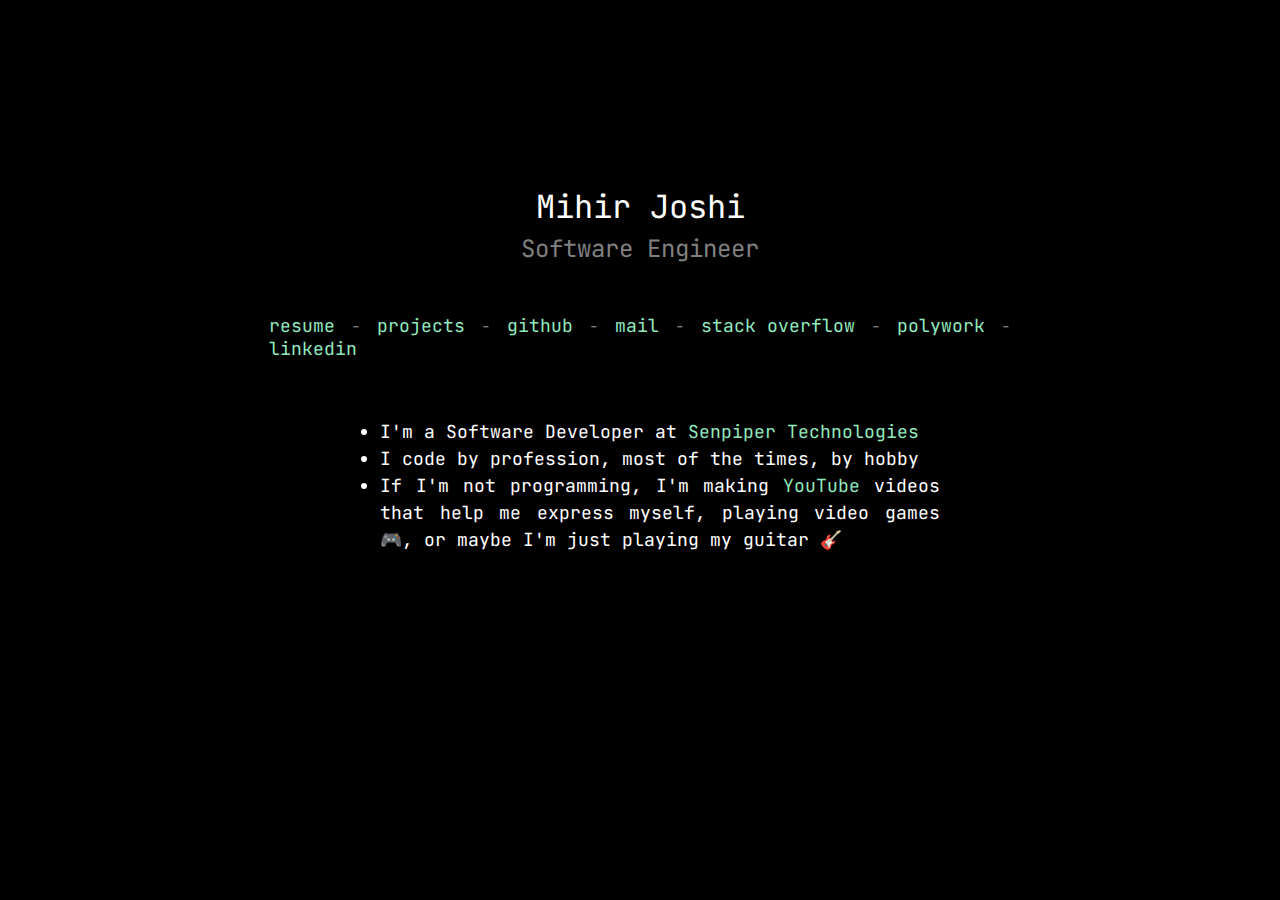
<file: index.html>
<!DOCTYPE html>
<html lang="en">

<head>
    <script async defer data-website-id="75d0d0b9-d510-4161-9fe4-6ad83b2d0631" src="https://umami-production-e487.up.railway.app/umami.js"></script>
    <meta charset="UTF-8">
    <meta http-equiv="X-UA-Compatible" content="IE=edge">
    <meta name="viewport" content="width=device-width, initial-scale=1.0">
    <link rel="icon" href="https://emojipedia-us.s3.dualstack.us-west-1.amazonaws.com/thumbs/120/google/298/direct-hit_1f3af.png">
    <link rel="stylesheet" href="style.css">
    <link rel="preconnect" href="https://fonts.googleapis.com">
    <link rel="preconnect" href="https://fonts.gstatic.com" crossorigin>
    <link href="https://fonts.googleapis.com/css2?family=JetBrains+Mono&display=swap" rel="stylesheet">
    <title>Mihir Joshi</title>
</head>

<body>
    <div class="container">
        <div class="header">
            Mihir Joshi
        </div>
        <div class="subtitle">
            Software Engineer
        </div>
        <div class="links">
            <a href="https://drive.google.com/file/d/1Yb9nNSc1OmSczyks0j35M_FqKj3UzQAi/view?usp=sharing" class="hover-underline-animation">resume</a> -
            <a href="projects.html" class="hover-underline-animation">projects</a> -
            <a href="https://github.com/me-heer" class="hover-underline-animation">github</a> -
            <a href="mailto:mihir67mj@gmail.com" class="hover-underline-animation">mail</a> -
            <a href="https://stackoverflow.com/users/11697770/mihir-joshi" class="hover-underline-animation">stack overflow</a> -
            <a href="https://www.polywork.com/mformihir" class="hover-underline-animation">polywork</a> -
            <a href="https://www.linkedin.com/in/mformihir/" class="hover-underline-animation">linkedin</a>
            </ul>
        </div>
        <div class="about">
            <ul>
                <li>
                    I'm a Software Developer at <a href="https://senpiper.com"
                        class="hover-underline-animation">Senpiper
                        Technologies</a>
                </li>
                <li>
                    I code by profession, most of the times, by hobby
                </li>
                <li>
                    If I'm not programming, I'm making <a href="https://youtube.com/mformotivation"
                    class="hover-underline-animation">YouTube</a> videos that help me express myself, playing video games 🎮,
                    or maybe I'm just playing my guitar 🎸
                </li>
            </ul>
        </div>
    </div>
</body>

</html>
</file>
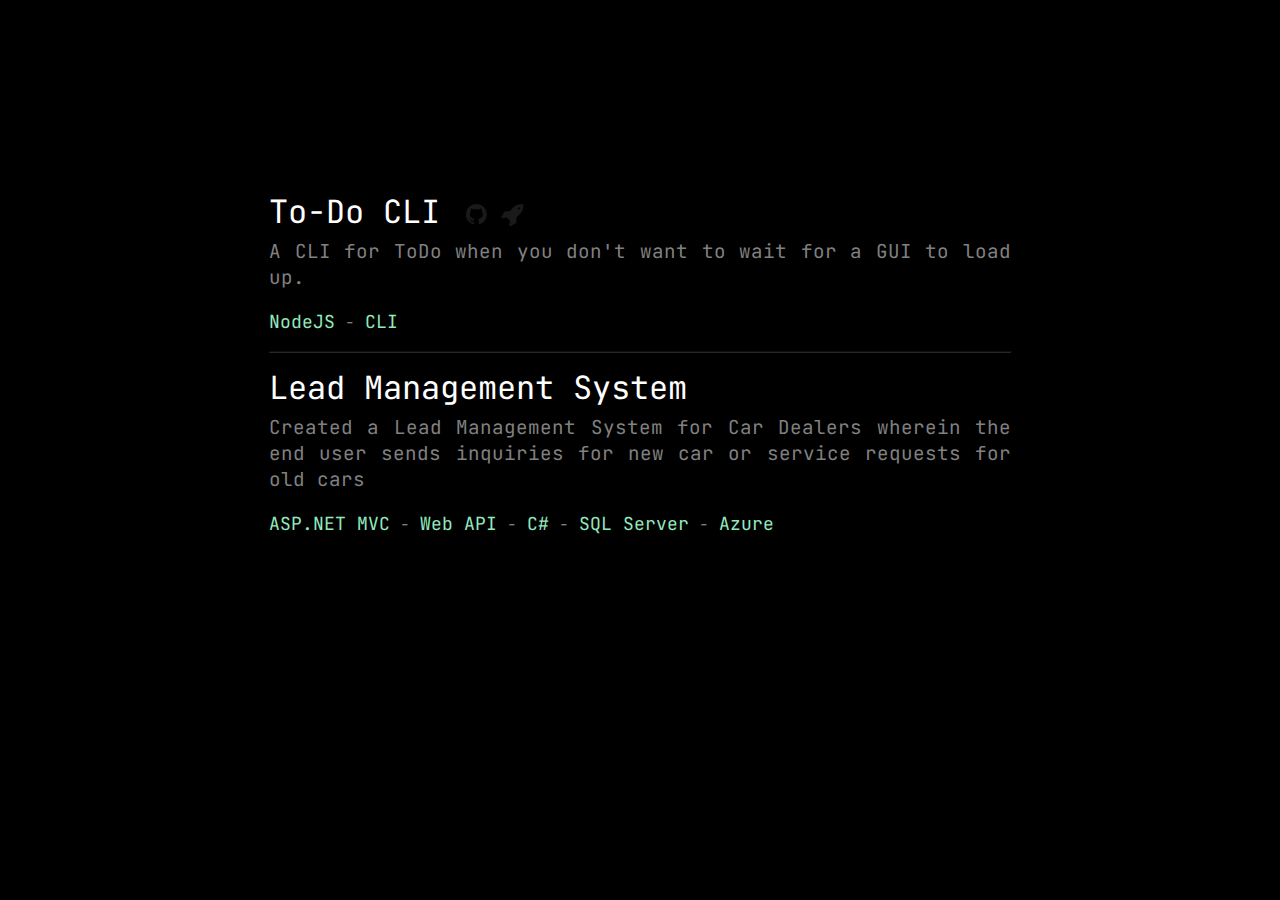
<file: projects.html>
<!DOCTYPE html>
<html lang="en">

<head>
    <meta charset="UTF-8">
    <meta http-equiv="X-UA-Compatible" content="IE=edge">
    <meta name="viewport" content="width=device-width, initial-scale=1.0">
    <link rel="stylesheet" href="project-style.css">
    <link rel="preconnect" href="https://fonts.googleapis.com">
    <link rel="preconnect" href="https://fonts.gstatic.com" crossorigin>
    <link rel="icon" sizes="16x16" href="data:image/svg+xml,<svg xmlns=%22http://www.w3.org/2000/svg%22 viewBox=%220 0 100 100%22><text y=%22.9em%22 font-size=%2290%22>🎯</text></svg>">
    <link href="https://fonts.googleapis.com/css2?family=JetBrains+Mono&display=swap" rel="stylesheet">
    <link rel="stylesheet" href="https://cdnjs.cloudflare.com/ajax/libs/font-awesome/4.7.0/css/font-awesome.min.css">
    <title>Mihir Joshi</title>
</head>

<body>
    <div class="container">
        <!-- Project START -->
        <div class="project-header">
            To-Do CLI
            <a href="https://github.com/mformihir/just-todo-cli"><i class="fa fa-github icon-link"
                    style="font-size: 24px;"></i></a><a href="https://www.npmjs.com/package/just-todo-cli"><i
                    class="fa fa-rocket icon-link" style="font-size: 24px;" aria-hidden="true"></i></a>
        </div>
        <div class="subtitle">
            A CLI for ToDo when you don't want to wait for a GUI to load up.
        </div>
        <div class="tech-pills">
            <a href="https://nodejs.org/" class="hover-underline-animation">NodeJS</a> -
            <a href="https://en.wikipedia.org/wiki/Command-line_interface" class="hover-underline-animation">CLI</a>
        </div>
        <hr>
        <!-- Project END -->
        <!-- Project START -->
        <div class="project-header">
            Lead Management System
        </div>
        <div class="subtitle">
            Created a Lead Management System for Car Dealers wherein the end user sends inquiries for new car or service
            requests for old cars
        </div>
        <div class="tech-pills">
            <a href="https://docs.microsoft.com/en-us/aspnet/mvc/overview/getting-started/introduction/getting-started" class="hover-underline-animation">ASP.NET MVC</a> -
            <a href="https://docs.microsoft.com/en-us/aspnet/web-api/" class="hover-underline-animation">Web API</a> -
            <a href="https://docs.microsoft.com/en-us/dotnet/csharp/" class="hover-underline-animation">C#</a> -
            <a href="https://www.microsoft.com/en-in/sql-server/sql-server-downloads" class="hover-underline-animation">SQL Server</a> -
            <a href="https://azure.microsoft.com/en-in/" class="hover-underline-animation">Azure</a>
        </div>
        <!-- Project END -->
    </div>
</body>

</html>
</file>
<file: style.css>
* {
  box-sizing: border-box;
  font-family: "JetBrains Mono", monospace;
}

body {
  background-color: black;
  text-decoration-color: white;
  /* Hide scrollbar for IE, Edge and Firefox */
  -ms-overflow-style: none; /* IE and Edge */
  scrollbar-width: none; /* Firefox */
}

/* Hide scrollbar for Chrome, Safari and Opera */
body::-webkit-scrollbar {
  display: none;
}

.container {
  display: grid;
  place-items: center;
  margin: 20vh 20vw;
  padding: 5px;
}

.header {
  max-width: 650px;
  font-size: xx-large;
  color: white;
  text-align: justify;
}

.subtitle {
  max-width: 650px;
  font-size: x-large;
  color: grey;
  text-align: justify;
  padding-top: 5px;
}

.links {
  color: grey;
  font-size: medium;
  text-decoration: none;
  padding-top: 50px;
  text-align: justify;
}

a {
  text-decoration: none;
}

.header {
  max-width: 650px;
  font-size: xx-large;
  color: white;
  text-align: justify;
}

.about {
  font-size: medium;
  color: white;
  max-width: 600px;
  padding-top: 40px;
  font-size: large;
  line-height: 1.5;
  text-align: justify;
}

.hover-underline-animation {
  display: inline-block;
  position: relative;
  color: #93e9be;
  font-size: large;
}

.hover-underline-animation:after {
  content: "";
  position: absolute;
  width: 100%;
  transform: scaleX(0);
  height: 2px;
  bottom: 0;
  left: 0;
  background-color: #93e9be;
  transform-origin: bottom right;
  transition: transform 0.25s ease-out;
}

.hover-underline-animation:hover:after {
  transform: scaleX(1);
  transform-origin: bottom left;
}

@media screen and (max-width: 600px), screen and (max-height: 600px) {
  .container {
    margin: 15vh auto;
  }
}
</file>
<file: project-style.css>
* {
  box-sizing: border-box;
  font-family: "JetBrains Mono", monospace;
}

body {
  background-color: black;
  text-decoration-color: white;
  /* Hide scrollbar for IE, Edge and Firefox */
  -ms-overflow-style: none;  /* IE and Edge */
  scrollbar-width: none;  /* Firefox */
}

/* Hide scrollbar for Chrome, Safari and Opera */
body::-webkit-scrollbar {
  display: none;
}


.container {
  display: grid;
  place-items: left;
  margin: 20vh 20vw;
  padding: 5px;
}

.project-header {
  max-width: 650px;
  font-size: xx-large;
  color: white;
  text-align: justify;
  padding-top: 5px;
}

.subtitle {
  max-width: 900px;
  font-size: larger;
  color: grey;
  text-align: justify;
  padding-top: 5px;
}

.tech-pills {
  color: grey;
  font-size: medium;
  text-decoration: none;
  padding-top: 20px;
  padding-bottom: 10px;
}

a {
  text-decoration: none;
}

hr {
  width: 100%;
  border-color: gray;
  opacity: 30%;
}

.header {
  max-width: 650px;
  font-size: xx-large;
  color: white;
  text-align: justify;
}

.about {
  font-size: medium;
  color: white;
  max-width: 800px;
  padding-top: 50px;
  text-align: left;
  font-size: large;
}

.hover-underline-animation {
  display: inline-block;
  position: relative;
  color: #93e9be;
  font-size: large;
}

.hover-underline-animation:after {
  content: "";
  position: absolute;
  width: 100%;
  transform: scaleX(0);
  height: 2px;
  bottom: 0;
  left: 0;
  background-color: #93e9be;
  transform-origin: bottom right;
  transition: transform 0.25s ease-out;
}

.hover-underline-animation:hover:after {
  transform: scaleX(1);
  transform-origin: bottom left;
}

@media screen and (max-width: 600px), screen and (max-height: 600px) {
  .container {
    margin: 15vh auto;
  }
}

.icon-link {
  opacity: 10%;
  padding: 7px;
  color: white;
}

.icon-link:hover {
  opacity: 100%;
}
</file>
